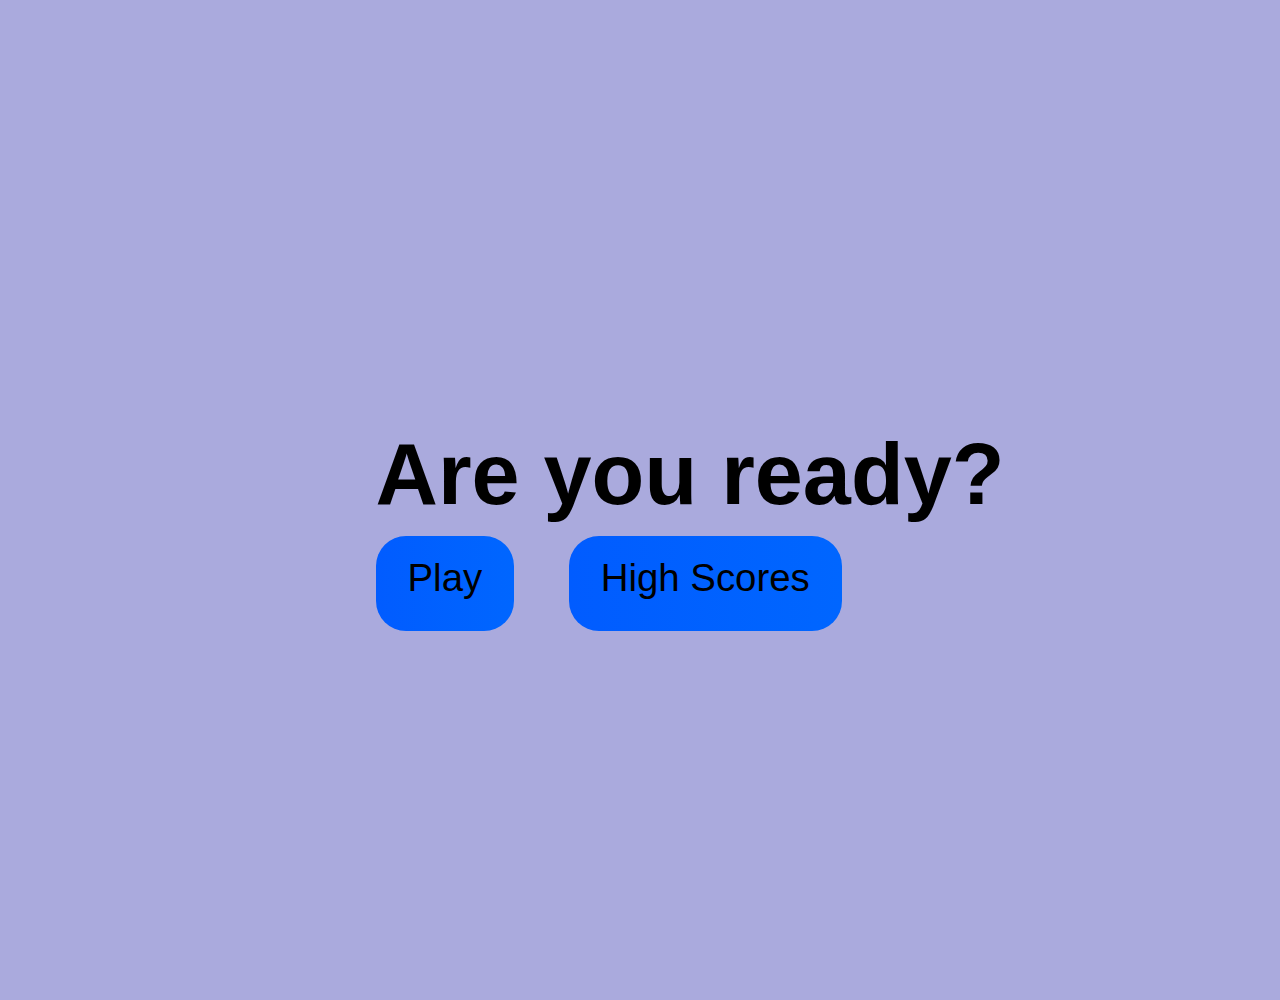
<file: index.html>
<!DOCTYPE html>
<html lang="en">
<head>
    <meta charset="UTF-8">
    <meta name="viewport" content="width=device-width, initial-scale=1.0">
    <title>Starter Page</title>
    <link rel="stylesheet" href="style.css">
</head>
<body>
    <div class="container">
        <div id="home" class="flex-column flex-center">
            <h1>Are you ready?</h1>
            <a href="game.html" class="btn">Play</a>
            <a href="highscores.html" id="highscores-btn" class="btn">High Scores</a>
        </div>
    </div>
</body>
</html>
</file>
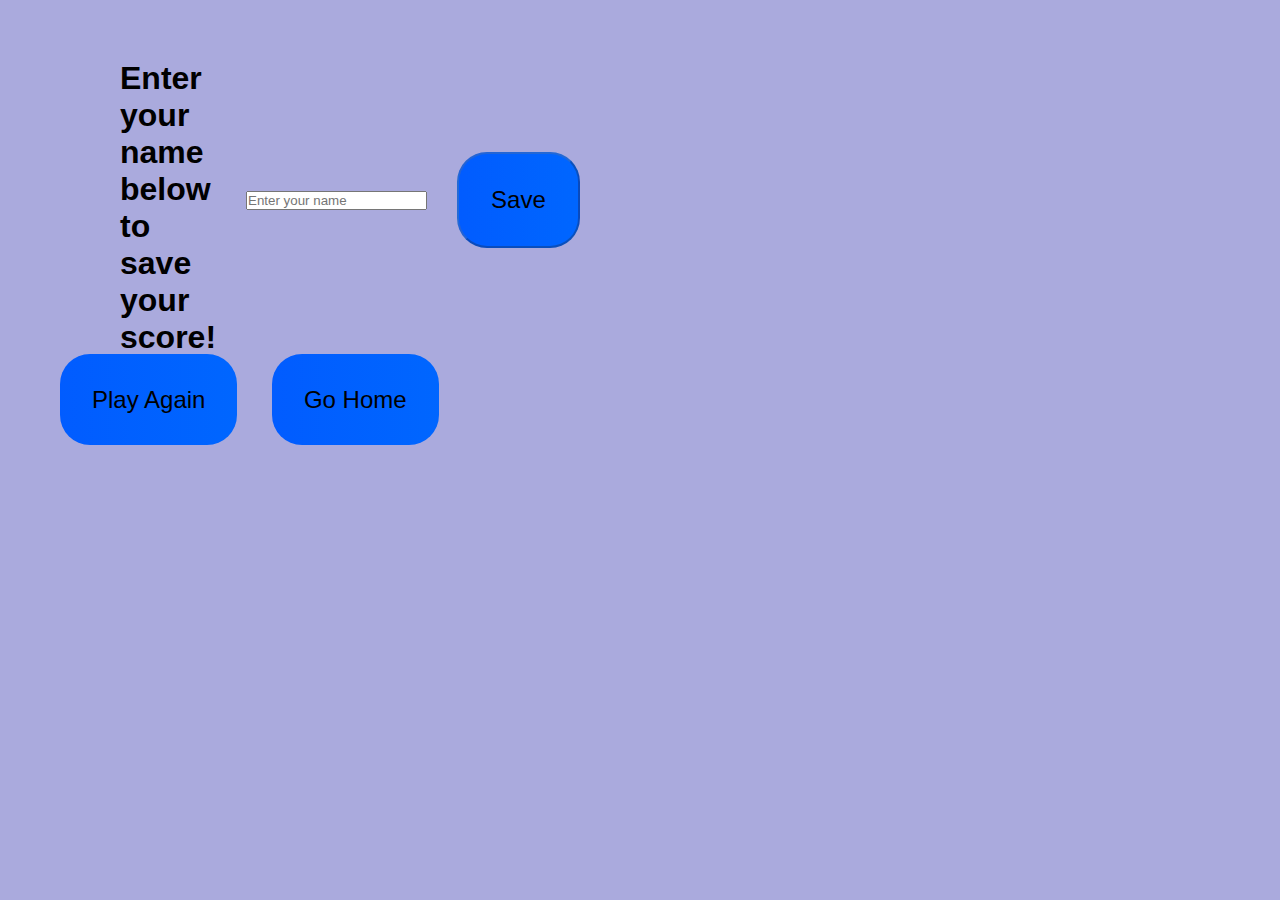
<file: end.html>
<!DOCTYPE html>
<html lang="en">
<head>
    <meta charset="UTF-8">
    <meta name="viewport" content="width=device-width, initial-scale=1.0">
    <link rel="stylesheet" href="end.css">
    <title>Results</title>
</head>
<body>
    <div class="container">
        <div id="end" class="flex-center flex-colunm">
            <h1 id="finalScore">0</h1>
                <form class="end-form-container">
                <h2 id="end-text">Enter your name below to save your score!</h2>
                <input type="text" name="name" id="username" placeholder="Enter your name">
                <button class="btn" id="saveScoreBtn" type="submit" onclick=" saveHighScore(event)" disabled>Save</button>
            </form>
        </div>
            <a href="game.html" class="btn">Play Again</a>
            <a href="index.html" class="btn">Go Home</a>
    </div>
    <script src="end.js"></script>
</body>
</html>
</file>
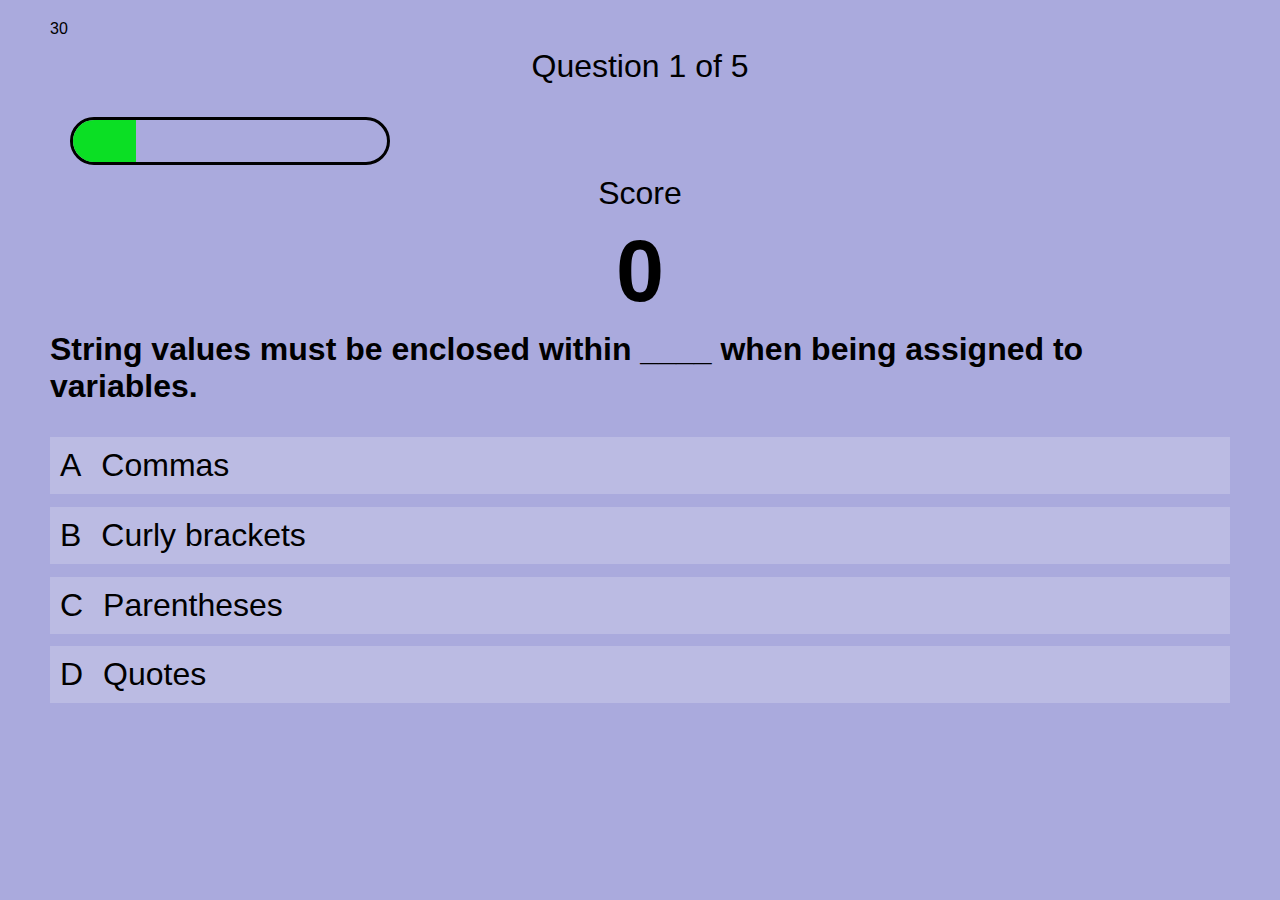
<file: game.html>
<!DOCTYPE html>
<html lang="en">
<head>
    <meta charset="UTF-8">
    <meta name="viewport" content="width=device-width, initial-scale=1.0">
    <title>Quiz Page</title>
    <link rel="stylesheet" href="game.css">
</head>
<body>
    <div class="container">
        <div id="timer">
            <span class="time-left">30</span>
        </div>
        <div id="game" class="justify center flex-colunm">
            <div id="hud">
                <div class="hud-progress">
                    <p id="progressText" class="hud-prefix"></p>
                    <div id="progressBar">
                        <div id="progressBarFull"></div>
                    </div>
                </div>
                <div class="hud-item">
                    <p class="hud-prefix">
                        Score
                    </p>
                    <h1 class="hud-main-text" id="score">
                        0
                    </h1>
                </div>
            </div>
            <h3 id="question">Example question??</h3>
            <div class="choice-container">
                <p class="choice-prefix">A</p>
                <p class="choice-text" data-number="1">Choice 1</p>
            </div>
            <div class="choice-container">
                <p class="choice-prefix">B</p>
                <p class="choice-text" data-number="2">Choice 2</p>
            </div>
            <div class="choice-container">
                <p class="choice-prefix">C</p>
                <p class="choice-text" data-number="3">Choice 3</p>
            </div>
            <div class="choice-container">
                <p class="choice-prefix">D</p>
                <p class="choice-text" data-number="4">Choice 4</p>
            </div>
        </div>
    </div>
    <script src="game.js"></script>
</body>
</html>
</file>
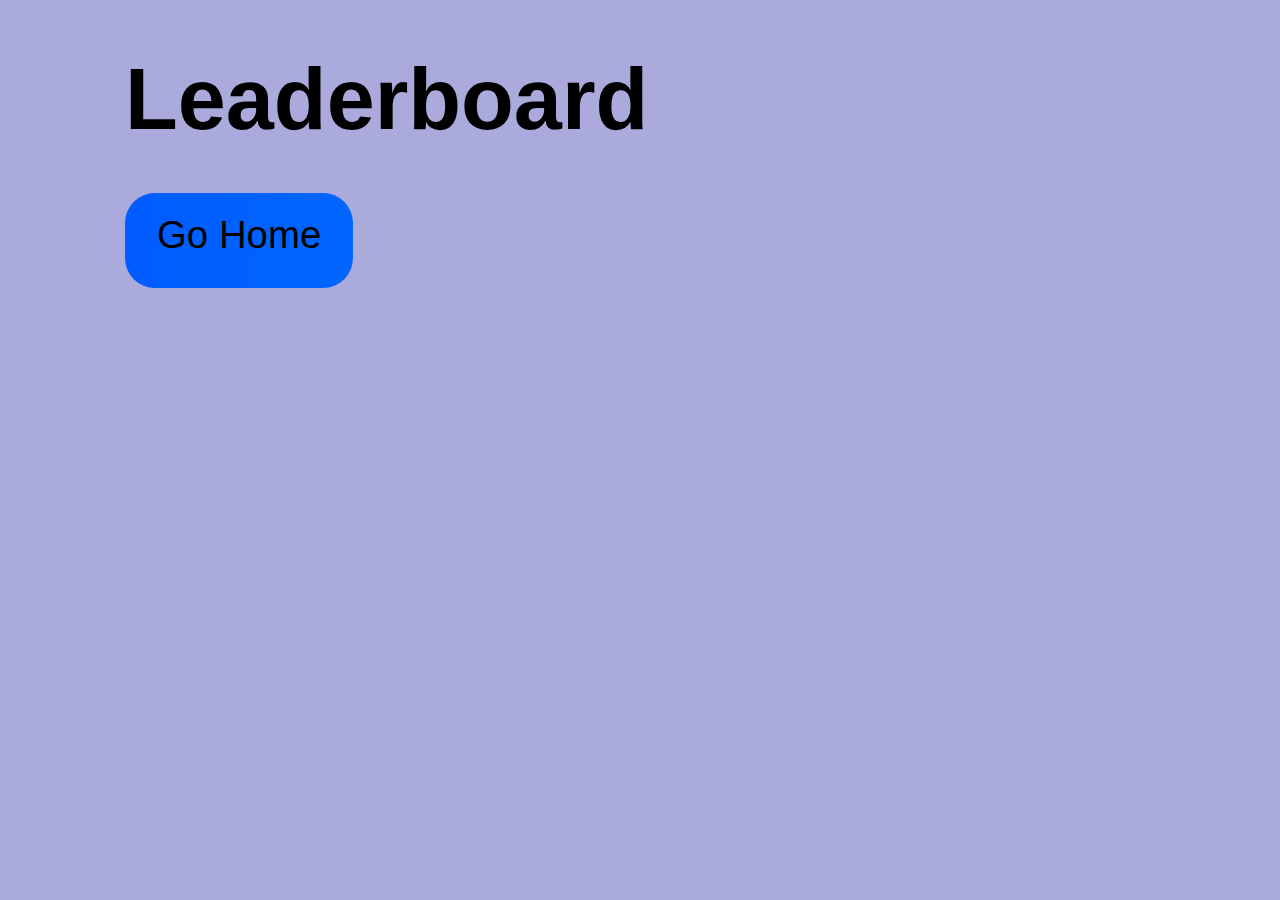
<file: highscores.html>
<!DOCTYPE html>
<html lang="en">
<head>
    <meta charset="UTF-8">
    <meta name="viewport" content="width=device-width, initial-scale=1.0">
    <title>highscores</title>
    <link rel="stylesheet" href="">
    <link rel="stylesheet" href="highscores.css">
</head>
<body>
    <div class="container">
        <div id="highscores" class="flex-center flex-colunm">
            <h1 id="finalScore">Leaderboard</h1>
            <ul id="highScoresList"></ul>
            <a href="index.html" class="btn">Go Home</a>
        </div>
    </div>
    <script src="highscores.js"></script>
</body>
</html>
</file>
<file: style.css>
body {
    background-color: #aad;
}

* {
    box-sizing: border-box;
    margin: 25px;
    padding: 0;
    font-family: "Montserrat", sans-serif;
}

h1 {
    font-size: 5.4rem;
    margin-bottom: 2rem;
}

h2 {
    font-size: 4.2rem;
    margin-bottom: 4rem;
}

.container {
    width: 100vw;
    height: 100vh;
    display: flex;
    justify-content: center;
    align-items: center;
    max-width: 80rem;
    margin: 0 auto;
    padding: 1rem;
}

.flex-colunm {
    display: flex;
    flex-direction: colunm;
}

.flex-center {
    justify-content: center;
    align-items: center;
}

.justify-center {
    justify-content: center;
}

.text {
    text-align: center;
}

.hidden {
    display: none;
}

.btn {
    font-size: 2.4rem;
    padding: 2rem;
    width: 30rem;
    text-align: center;
    margin-bottom: 1rem;
    text-decoration: none;
    color: #000;
    background: linear-gradient(90deg, rgb(1, 92, 255) 0%, rgb(0, 102, 255) 100%);
    border-radius: 30px;
    padding-top: 1.25rem;
}

.btn:hover {
    cursor: pointer;
    box-shadow: 0 0.4rem 1.4rem;
}
</file>
<file: end.css>
body {
    background-color: #aad;
}

* {
    box-sizing: border-box;
    margin: 15px;
    padding: 0;
    font-family: "Montserrat", sans-serif;
}

h2 {
    font-size: 2rem;
    margin-bottom: 0rem;
}
.flex-colunm {
    display: flex;
    flex-direction: colunm;
}

.btn {
    font-size: 1.5rem;
    padding: 2rem;
    width: 9rem;
    text-align: center;
    margin-bottom: 1rem;
    text-decoration: none;
    color: #000;
    background: linear-gradient(90deg, rgb(1, 92, 255) 0%, rgb(0, 102, 255) 100%);
    border-radius: 30px
}
.btn:hover {
    cursor: pointer;
    box-shadow: 0 0.4rem 1.4rem;
}

.end-form-container {
    width: 100%;
    display: flex;
    flex-direction: colunm;
    align-items: center;
    max-width: 30rem;
}
</file>
<file: game.css>
body {
    background-color: #aad;
}

* {
    box-sizing: border-box;
    margin: 10px;
    padding: 0;
    font-family: "Montserrat", sans-serif;
}

h1 {
    font-size: 5.4rem;
    color: ; //may want to change later//
    margin-bottom: 2rem;
}

h2 {
    font-size: 4.2rem;
    margin-bottom: 4rem;
}

h3 {
    font-size: 2rem;
    margin-bottom: 2rem;
}
.text {
    text-align: center;
}

.choice-container {
    display: flex;
    margin-bottom: 0.8rem;
    width: 100%
    border-radius: 4px;
    background: #fff3;
    font-size: 2rem;
    min-width: 40rem;
}

.choice-container:hover {
    cursor: pointer;
    box-shadow: 0 0.4rem 1.4rem;
    color: #35d
}
//the question box will change to these colours depending on if it is correct or incorrect//
.correct {
    background: linear-gradient(32deg, rgba(11, 223, 36) 0% rgb(41, 223, 111) 100%),
}
.incorrect {
    background: linear-gradient(32deg, rgba(230, 29, 29, 1) 0% rgb(224, 11, 11, 1) 100%),
}

//Creating Heads Up Display//

#hud {
    display: flex;
    justify-content: space-between;
}
.hud-prefix {
    text-align: center;
    font-size: 2rem;
}
.hud-main-text {
    text-align: center;
    
}

#progressBar {
    width: 20rem;
    height: 3rem;
    border: 0.2rem solid rgb(1,1,1);
    margin-top: 2rem;
    border-radius: 50px;
    overflow: hidden;
}
#progressBarFull {
    height: 3rem;
    background: rgb(11,223,36);
    margin: 0rem;
}
</file>
<file: highscores.css>
body {
    background-color: #aad;
}

* {
    box-sizing: border-box;
    margin: 25px;
    padding: 0;
    font-family: "Montserrat", sans-serif;
}

h1 {
    font-size: 5.4rem;
    margin-bottom: 2rem;
}
.btn {
    font-size: 2.4rem;
    padding: 2rem;
    width: 30rem;
    text-align: center;
    margin-bottom: 1rem;
    text-decoration: none;
    color: #000;
    background: linear-gradient(90deg, rgb(1, 92, 255) 0%, rgb(0, 102, 255) 100%);
    border-radius: 30px;
    padding-top: 1.25rem;
}

.btn:hover {
    cursor: pointer;
    box-shadow: 0 0.4rem 1.4rem;
}

#highScoresList {
    list-style: none;
    margin-bottom: 4rem;
}

.high-score {
    font-size: 2.8rem;
    margin-top: 0.5rem;
}
</file>
